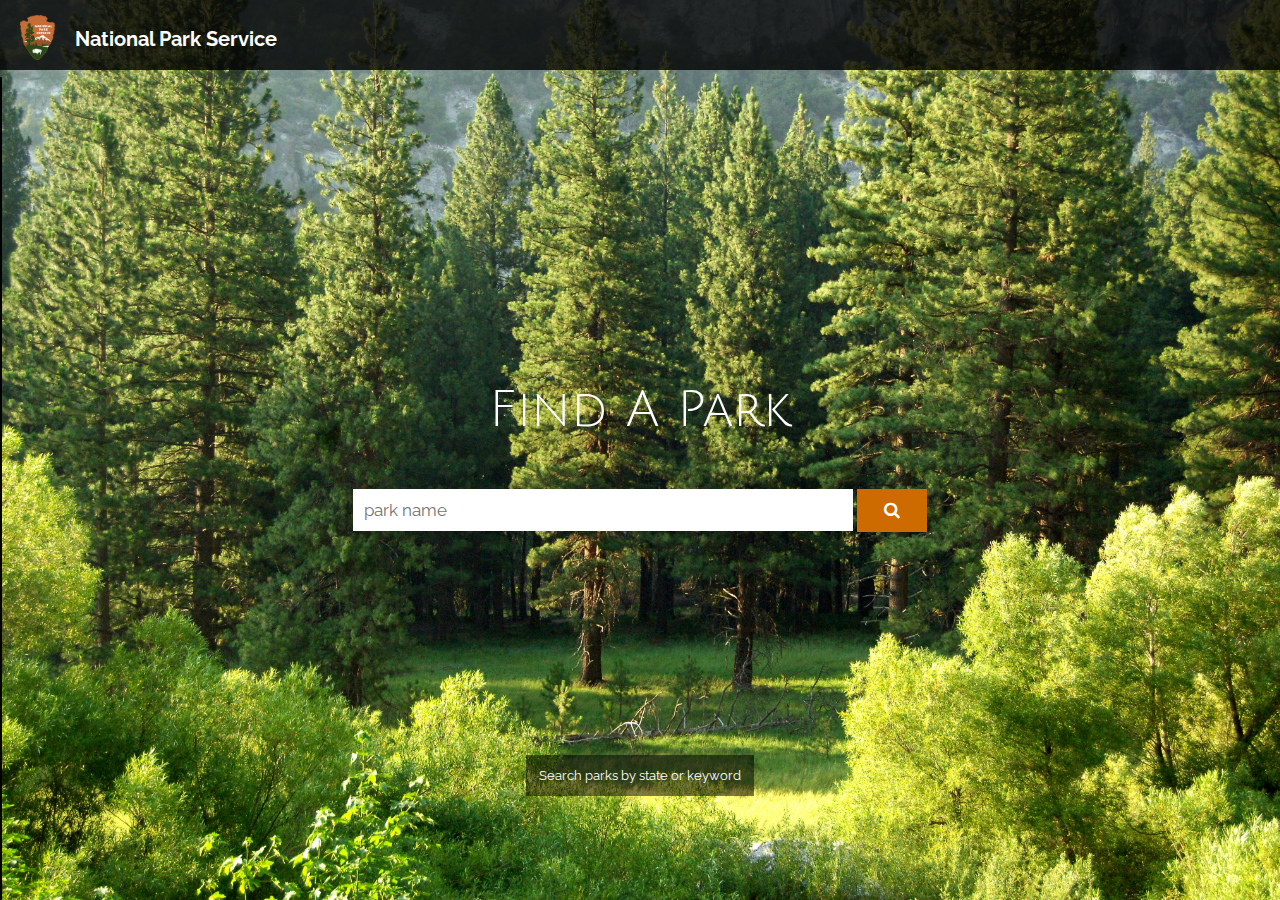
<file: index.html>
<!DOCTYPE html>
<html>
<head>
	<meta charset="UTF-8" />
	<link rel='stylesheet' href='FindAPark.css' type='text/css' />
	<style> 
		@import url('https://fonts.googleapis.com/css?family=Raleway:400,700&display=swap');
		@import url('https://fonts.googleapis.com/css?family=Julius+Sans+One');
	</style>
	<!-- microscope img -->
	<link rel="stylesheet" href="https://cdnjs.cloudflare.com/ajax/libs/font-awesome/4.7.0/css/font-awesome.min.css">
	<!-- connects JQuery to html -->
	<script src="http://ajax.googleapis.com/ajax/libs/jquery/2.0.0/jquery.min.js"></script>
	<script src="FindAPark.js"></script>
</head>
<body>

<div class="navbar">
	<img class=Logo height=50px src="NPSLogo.png">
	<div class=NPS>National Park Service</div>
</div>

<div class=main>
	<div class=Find>Find A Park</div>
	<div class="search-box">

	<!-- MAIN SEARCH -->
	<div class="autocomplete">
		<input id="myInput" type="text" name="myCountry" placeholder="park name">
	</div>
	<button onclick="searchFunc()" type="submit"><i class="fa fa-search"></i></button>
	</div>

	<!-- TRY ADVANCED SEARCH BUTTON -->
	<div class=tryAdvSearch style="cursor:pointer" onclick="openNav()">Search parks by state or keyword</div>

	<!-- ADVANCED SEARCH SIDEBAR -->
	<div class="sidenav" id="mySidenav" style="width:0">		
		<a href="javascript:void(0)" class="closebtn"  onclick="closeNav()">&times;</a> <!-- Close Button -->
		<div class=advSearch>Advanced Search</div>
		<div class=keywords>
			<div class=P>Keyword</div>
			<input id="keywords-txt" type="text" placeholder="optional">
		</div>
		<br>
		<div class=states>
			<div class=P>State</div>
			<select class=state-select id="stateDropDown">
				<option value=" "></option>
				<option value="AL">Alabama</option>
				<option value="AK">Alaska</option>
				<option value="AZ">Arizona</option>
				<option value="AR">Arkansas</option>
				<option value="CA">California</option>
				<option value="CO">Colorado</option>
				<option value="CT">Connecticut</option>
				<option value="DE">Delaware</option>
				<option value="DC">District of Columbia</option>
				<option value="FL">Florida</option>
				<option value="GA">Georgia</option>
				<option value="HI">Hawaii</option>
				<option value="ID">Idaho</option>
				<option value="IL">Illinois</option>
				<option value="IN">Indiana</option>
				<option value="IA">Iowa</option>
				<option value="KS">Kansas</option>
				<option value="KY">Kentucky</option>
				<option value="LA">Louisiana</option>
				<option value="ME">Maine</option>
				<option value="MT">Montana</option>
				<option value="NE">Nebraska</option>
				<option value="NV">Nevada</option>
				<option value="NH">New Hampshire</option>
				<option value="NJ">New Jersey</option>
				<option value="NM">New Mexico</option>
				<option value="NY">New York</option>
				<option value="NC">North Carolina</option>
				<option value="ND">North Dakota</option>
				<option value="OH">Ohio</option>
				<option value="OK">Oklahoma</option>
				<option value="OR">Oregon</option>
				<option value="MD">Maryland</option>
				<option value="MA">Massachusetts</option>
				<option value="MI">Michigan</option>
				<option value="MN">Minnesota</option>
				<option value="MS">Mississippi</option>
				<option value="MO">Missouri</option>
				<option value="PA">Pennsylvania</option>
				<option value="RI">Rhode Island	</option>
				<option value="SC">South Carolina</option>
				<option value="SD">South Dakota</option>
				<option value="TN">Tennessee</option>
				<option value="TX">Texas</option>
				<option value="UT">Utah</option>
				<option value="VT">Vermont</option>
				<option value="VA">Virginia</option>
				<option value="WA">Washington</option>
				<option value="WV">West Virginia</option>
				<option value="WI">Wisconsin</option>
				<option value="WY">Wyoming</option>
			</select>	
		</div> <!-- END OF STATES DIV -->
		<button onclick="advSearchFunc()" type="submit"><i class="fa fa-search"></i></button>
	</div> <!-- END OF SIDEBAR DIV -->
</div> <!-- END OF MAIN DIV -->

<!-- 
<div class=PgTwo>

  <div class="slideshow-container">


      <a class="prev" onclick="plusSlides(-1)">&#10094;</a>
      <a class="next" onclick="plusSlides(1)">&#10095;</a>
  </div>
  <br>

  <div id=dotsDiv style="text-align:center">
  </div>
</div> -->


<!-- MAIN AUTOCOMPLETE SEARCHBAR -->
<!-- 
adapted from https://www.w3schools.com/howto/tryit.asp?filename=tryhow_js_autocomplete 
-->
<script>
function autocomplete(inp, arr) {
  /*the autocomplete function takes two arguments,
  the text field element and an array of possible autocompleted values:*/
  var currentFocus;
  /*execute a function when someone writes in the text field:*/
  inp.addEventListener("input", function(e) {
      var a, b, i, val = this.value;
      /*close any already open lists of autocompleted values*/
      closeAllLists();
      if (!val) { return false;}
      currentFocus = -1;
      /*create a DIV element that will contain the items (values):*/
      a = document.createElement("DIV");
      a.setAttribute("id", this.id + "autocomplete-list");
      a.setAttribute("class", "autocomplete-items");
      /*append the DIV element as a child of the autocomplete container:*/
      this.parentNode.appendChild(a);
      /*for each item in the array...*/
      for (i = 0; i < arr.length; i++) {
        /*check if the item starts with the same letters as the text field value:*/
        if (arr[i].substr(0, val.length).toUpperCase() == val.toUpperCase()) {
          /*create a DIV element for each matching element:*/
          b = document.createElement("DIV");
          /*make the matching letters bold:*/
          b.innerHTML = "<strong>" + arr[i].substr(0, val.length) + "</strong>";
          b.innerHTML += arr[i].substr(val.length);
          /*insert a input field that will hold the current array item's value:*/
          b.innerHTML += "<input type='hidden' value='" + arr[i] + "'>";
          /*execute a function when someone clicks on the item value (DIV element):*/
          b.addEventListener("click", function(e) {
              /*insert the value for the autocomplete text field:*/
              inp.value = this.getElementsByTagName("input")[0].value;
              /*close the list of autocompleted values,
              (or any other open lists of autocompleted values:*/
              closeAllLists();
          });
          a.appendChild(b);
        }
      }
  });
  /*execute a function presses a key on the keyboard:*/
  inp.addEventListener("keydown", function(e) {
      var x = document.getElementById(this.id + "autocomplete-list");
      if (x) x = x.getElementsByTagName("div");
      if (e.keyCode == 40) {
        /*If the arrow DOWN key is pressed,
        increase the currentFocus variable:*/
        currentFocus++;
        /*and and make the current item more visible:*/
        addActive(x);
      } else if (e.keyCode == 38) { //up
        /*If the arrow UP key is pressed,
        decrease the currentFocus variable:*/
        currentFocus--;
        /*and and make the current item more visible:*/
        addActive(x);
      } else if (e.keyCode == 13) {
        /*If the ENTER key is pressed, prevent the form from being submitted,*/
        e.preventDefault();
        if (currentFocus > -1) {
          /*and simulate a click on the "active" item:*/
          if (x) x[currentFocus].click();
        }
      }
  });
  function addActive(x) {
    /*a function to classify an item as "active":*/
    if (!x) return false;
    /*start by removing the "active" class on all items:*/
    removeActive(x);
    if (currentFocus >= x.length) currentFocus = 0;
    if (currentFocus < 0) currentFocus = (x.length - 1);
    /*add class "autocomplete-active":*/
    x[currentFocus].classList.add("autocomplete-active");
  }
  function removeActive(x) {
    /*a function to remove the "active" class from all autocomplete items:*/
    for (var i = 0; i < x.length; i++) {
      x[i].classList.remove("autocomplete-active");
    }
  }
  function closeAllLists(elmnt) {
    /*close all autocomplete lists in the document,
    except the one passed as an argument:*/
    var x = document.getElementsByClassName("autocomplete-items");
    for (var i = 0; i < x.length; i++) {
      if (elmnt != x[i] && elmnt != inp) {
        x[i].parentNode.removeChild(x[i]);
      }
    }
  }
  /*execute a function when someone clicks in the document:*/
  document.addEventListener("click", function (e) {
      closeAllLists(e.target);
  });
}

/*An array containing every park:*/
var countries = ["Abraham Lincoln Birthplace National Historical Park",
"Acadia National Park",
"Adams National Historical Park",
"African American Civil War Memorial",
"African Burial Ground National Monument",
"Agate Fossil Beds National Monument",
"Ala Kahakai National Historic Trail",
"Alagnak Wild River",
"Alaska Public Lands",
"Alcatraz Island",
"Aleutian Islands World War II National Historic Area",
"Alibates Flint Quarries National Monument",
"Allegheny Portage Railroad National Historic Site",
"American Memorial Park",
"Amistad National Recreation Area",
"Anacostia Park",
"Andersonville National Historic Site",
"Andrew Johnson National Historic Site",
"Aniakchak National Monument & Preserve",
"Antietam National Battlefield",
"Apostle Islands National Lakeshore",
"Appalachian National Scenic Trail",
"Appomattox Court House National Historical Park",
"Arabia Mountain National Heritage Area",
"Arches National Park",
"Arkansas Post National Memorial",
"Arlington House, The Robert  E. Lee Memorial",
"Assateague Island National Seashore",
"Atchafalaya National Heritage Area",
"Augusta Canal National Heritage Area",
"Aztec Ruins National Monument",
"Badlands National Park",
"Baltimore National Heritage Area",
"Baltimore-Washington Parkway",
"Bandelier National Monument",
"Belmont-Paul Women's Equality National Monument",
"Bent's Old Fort National Historic Site",
"Bering Land Bridge National Preserve",
"Big Bend National Park",
"Big Cypress National Preserve",
"Big Hole National Battlefield",
"Big South Fork National River & Recreation Area",
"Big Thicket National Preserve",
"Bighorn Canyon National Recreation Area",
"Birmingham Civil Rights National Monument",
"Biscayne National Park",
"Black Canyon Of The Gunnison National Park",
"Blackstone River Valley National Historical Park",
"Blue Ridge National Heritage Area",
"Blue Ridge Parkway",
"Bluestone National Scenic River",
"Booker T Washington National Monument",
"Boston African American National Historic Site",
"Boston Harbor Islands National Recreation Area",
"Boston National Historical Park",
"Brices Cross Roads National Battlefield Site",
"Brown v. Board of Education National Historic Site",
"Bryce Canyon National Park",
"Buck Island Reef National Monument",
"Buffalo National River",
"Cabrillo National Monument",
"California National Historic Trail",
"Camp Nelson National Monument",
"Canaveral National Seashore",
"Cane River Creole National Historical Park",
"Cane River National Heritage Area",
"Canyon de Chelly National Monument",
"Canyonlands National Park",
"Cape Cod National Seashore",
"Cape Hatteras National Seashore",
"Cape Henry Memorial Part of Colonial National Historical Park",
"Cape Krusenstern National Monument",
"Cape Lookout National Seashore",
"Capitol Hill Parks",
"Capitol Reef National Park",
"Captain John Smith Chesapeake National Historic Trail",
"Capulin Volcano National Monument",
"Carl Sandburg Home National Historic Site",
"Carlsbad Caverns National Park",
"Carter G. Woodson Home National Historic Site",
"Casa Grande Ruins National Monument",
"Castillo de San Marcos National Monument",
"Castle Clinton National Monument",
"Castle Mountains National Monument",
"Catoctin Mountain Park",
"Cedar Breaks National Monument",
"Cedar Creek & Belle Grove National Historical Park",
"Chaco Culture National Historical Park",
"Chamizal National Memorial",
"Champlain Valley National Heritage Partnership",
"Channel Islands National Park",
"Charles Pinckney National Historic Site",
"Charles Young Buffalo Soldiers National Monument",
"Chattahoochee River National Recreation Area",
"Chesapeake & Ohio Canal National Historical Park",
"Chesapeake Bay",
"Chickamauga & Chattanooga National Military Park",
"Chickasaw National Recreation Area",
"Chiricahua National Monument",
"Christiansted National Historic Site",
"City Of Rocks National Reserve",
"Civil War Defenses of Washington",
"Clara Barton National Historic Site",
"Coal National Heritage Area",
"Colonial National Historical Park",
"Colorado National Monument",
"Coltsville National Historical Park",
"Congaree National Park",
"Constitution Gardens",
"Coronado National Memorial",
"Cowpens National Battlefield",
"Crater Lake National Park",
"Craters Of The Moon National Monument & Preserve",
"Crossroads of the American Revolution National Heritage Area",
"Cumberland Gap National Historical Park",
"Cumberland Island National Seashore",
"Curecanti National Recreation Area",
"Cuyahoga Valley National Park",
"Cesar E. Chavez National Monument",
"David Berger National Memorial",
"Dayton Aviation Heritage National Historical Park",
"De Soto National Memorial",
"Death Valley National Park",
"Delaware & Lehigh National Heritage Corridor",
"Delaware Water Gap National Recreation Area",
"Denali National Park & Preserve",
"Devils Postpile National Monument",
"Devils Tower National Monument",
"Dinosaur National Monument",
"Dry Tortugas National Park",
"Ebey's Landing National Historical Reserve",
"Edgar Allan Poe National Historic Site",
"Effigy Mounds National Monument",
"Eisenhower National Historic Site",
"El Camino Real de los Tejas National Historic Trail",
"El Camino Real de Tierra Adentro National Historic Trail",
"El Malpais National Monument",
"El Morro National Monument",
"Eleanor Roosevelt National Historic Site",
"Ellis Island Part of Statue of Liberty National Monument",
"Erie Canalway National Heritage Corridor",
"Essex National Heritage Area",
"Eugene O'Neill National Historic Site",
"Everglades National Park",
"Fallen Timbers Battlefield and Fort Miamis National Historic Site",
"Federal Hall National Memorial",
"Fire Island National Seashore",
"First Ladies National Historic Site",
"First State National Historical Park",
"Flight 93 National Memorial",
"Florissant Fossil Beds National Monument",
"Ford's Theatre",
"Fort Bowie National Historic Site",
"Fort Caroline National Memorial",
"Fort Davis National Historic Site",
"Fort Donelson National Battlefield",
"Fort Dupont Park",
"Fort Foote Park",
"Fort Frederica National Monument",
"Fort Laramie National Historic Site",
"Fort Larned National Historic Site",
"Fort Matanzas National Monument",
"Fort McHenry National Monument and Historic Shrine",
"Fort Monroe National Monument",
"Fort Necessity National Battlefield",
"Fort Point National Historic Site",
"Fort Pulaski National Monument",
"Fort Raleigh National Historic Site",
"Fort Scott National Historic Site",
"Fort Smith National Historic Site",
"Fort Stanwix National Monument",
"Fort Sumter and Fort Moultrie National Historical Park",
"Fort Union National Monument",
"Fort Union Trading Post National Historic Site",
"Fort Vancouver National Historic Site",
"Fort Washington Park",
"Fossil Butte National Monument",
"Franklin Delano Roosevelt Memorial",
"Frederick Douglass National Historic Site",
"Frederick Law Olmsted National Historic Site",
"Fredericksburg & Spotsylvania National Military Park",
"Freedom Riders National Monument",
"Freedom's Way National Heritage Area",
"Friendship Hill National Historic Site",
"Gates Of The Arctic National Park & Preserve",
"Gateway Arch National Park",
"Gateway National Recreation Area",
"Gauley River National Recreation Area",
"General Grant National Memorial",
"George Rogers Clark National Historical Park",
"George Washington Birthplace National Monument",
"George Washington Carver National Monument",
"George Washington Memorial Parkway",
"Gettysburg National Military Park",
"Gila Cliff Dwellings National Monument",
"Glacier Bay National Park & Preserve",
"Glacier National Park",
"Glen Canyon National Recreation Area",
"Glen Echo Park",
"Gloria Dei Church National Historic Site",
"Golden Gate National Recreation Area",
"Golden Spike National Historical Park",
"Governors Island National Monument",
"Grand Canyon National Park",
"Grand Portage National Monument",
"Grand Teton National Park",
"Grant-Kohrs Ranch National Historic Site",
"Great Basin National Park",
"Great Egg Harbor River",
"Great Falls Park",
"Great Sand Dunes National Park & Preserve",
"Great Smoky Mountains National Park",
"Green Springs",
"Greenbelt Park",
"Guadalupe Mountains National Park",
"Guilford Courthouse National Military Park",
"Gulf Islands National Seashore",
"Gullah/Geechee Cultural Heritage Corridor",
"Hagerman Fossil Beds National Monument",
"Haleakalā National Park",
"Hamilton Grange National Memorial",
"Hampton National Historic Site",
"Harmony Hall",
"Harpers Ferry National Historical Park",
"Harriet Tubman National Historical Park",
"Harriet Tubman Underground Railroad National Historical Park",
"Harry S Truman National Historic Site",
"Hawaii Volcanoes National Park",
"Herbert Hoover National Historic Site",
"Historic Jamestowne Part of Colonial National Historical Park",
"Home Of Franklin D Roosevelt National Historic Site",
"Homestead National Monument of America",
"Honouliuli National Historic Site",
"Hopewell Culture National Historical Park",
"Hopewell Furnace National Historic Site",
"Horseshoe Bend National Military Park",
"Hot Springs National Park",
"Hovenweep National Monument",
"Hubbell Trading Post National Historic Site",
"Hudson River Valley National Heritage Area",
"Iñupiat Heritage Center",
"Ice Age Floods National Geologic Trail",
"Ice Age National Scenic Trail",
"Independence National Historical Park",
"Indiana Dunes National Park",
"Isle Royale National Park",
"James A Garfield National Historic Site",
"Jean Lafitte National Historical Park and Preserve",
"Jewel Cave National Monument",
"Jimmy Carter National Historic Site",
"John Day Fossil Beds National Monument",
"John Fitzgerald Kennedy National Historic Site",
"John H. Chafee Blackstone River Valley National Heritage Corridor",
"John Muir National Historic Site",
"Johnstown Flood National Memorial",
"Joshua Tree National Park",
"Journey Through Hallowed Ground National Heritage Area",
"Juan Bautista de Anza National Historic Trail",
"Kalaupapa National Historical Park",
"Kaloko-Honokohau National Historical Park",
"Katahdin Woods and Waters National Monument",
"Katmai National Park & Preserve",
"Kenai Fjords National Park",
"Kenilworth Park & Aquatic Gardens",
"Kennesaw Mountain National Battlefield Park",
"Keweenaw National Historical Park",
"Kings Mountain National Military Park",
"Klondike Gold Rush - Seattle Unit National Historical Park",
"Klondike Gold Rush National Historical Park",
"Knife River Indian Villages National Historic Site",
"Kobuk Valley National Park",
"Korean War Veterans Memorial",
"Lake Clark National Park & Preserve",
"Lake Mead National Recreation Area",
"Lake Meredith National Recreation Area",
"Lake Roosevelt National Recreation Area",
"Lassen Volcanic National Park",
"Lava Beds National Monument",
"LBJ Memorial Grove on the Potomac",
"Lewis & Clark National Historic Trail",
"Lewis and Clark National Historical Park",
"Lincoln Boyhood National Memorial",
"Lincoln Home National Historic Site",
"Lincoln Memorial",
"Little Bighorn Battlefield National Monument",
"Little River Canyon National Preserve",
"Little Rock Central High School National Historic Site",
"Longfellow House Washington's Headquarters National Historic Site",
"Lowell National Historical Park",
"Lower Delaware National Wild and Scenic River",
"Lower East Side Tenement Museum National Historic Site",
"Lyndon B Johnson National Historical Park",
"Maggie L Walker National Historic Site",
"Maine Acadian Culture",
"Mammoth Cave National Park",
"Manassas National Battlefield Park",
"Manhattan Project National Historical Park",
"Manzanar National Historic Site",
"Marsh - Billings - Rockefeller National Historical Park",
"Martin Luther King, Jr. Memorial",
"Martin Luther King, Jr. National Historical Park",
"Martin Van Buren National Historic Site",
"Mary McLeod Bethune Council House National Historic Site",
"Mesa Verde National Park",
"Minidoka National Historic Site",
"Minute Man National Historical Park",
"Minuteman Missile National Historic Site",
"Mississippi Delta National Heritage Area",
"Mississippi Gulf National Heritage Area",
"Mississippi Hills National Heritage Area",
"Mississippi National River and Recreation Area",
"Missouri National Recreational River",
"Mojave National Preserve",
"Monocacy National Battlefield",
"Montezuma Castle National Monument",
"Moores Creek National Battlefield",
"Mormon Pioneer National Historic Trail",
"Morristown National Historical Park",
"Motor Cities National Heritage Area",
"Mount Rainier National Park",
"Mount Rushmore National Memorial",
"Muir Woods National Monument",
"Muscle Shoals National Heritage Area",
"Natchez National Historical Park",
"Natchez Trace National Scenic Trail",
"Natchez Trace Parkway",
"National Aviation Heritage Area",
"National Capital Parks-East",
"National Mall and Memorial Parks",
"National Park of American Samoa",
"National Parks of New York Harbor",
"Natural Bridges National Monument",
"Navajo National Monument",
"New Bedford Whaling National Historical Park",
"New England National Scenic Trail",
"New Jersey Pinelands National Reserve",
"New Orleans Jazz National Historical Park",
"New River Gorge National River",
"Nez Perce National Historical Park",
"Niagara Falls National Heritage Area",
"Nicodemus National Historic Site",
"Ninety Six National Historic Site",
"Niobrara National Scenic River",
"Noatak National Preserve",
"North Cascades National Park",
"North Country National Scenic Trail",
"Obed Wild & Scenic River",
"Ocmulgee Mounds National Historical Park",
"Oil Region National Heritage Area",
"Oklahoma City National Memorial",
"Old Spanish National Historic Trail",
"Olympic National Park",
"Oregon Caves National Monument & Preserve",
"Oregon National Historic Trail",
"Organ Pipe Cactus National Monument",
"Overmountain Victory National Historic Trail",
"Oxon Cove  Park & Oxon Hill Farm",
"Ozark National Scenic Riverways",
"Padre Island National Seashore",
"Palo Alto Battlefield National Historical Park",
"Parashant National Monument",
"Paterson Great Falls National Historical Park",
"Pea Ridge National Military Park",
"Pearl Harbor National Memorial",
"Pecos National Historical Park",
"Pennsylvania Avenue",
"Perry's Victory & International Peace Memorial",
"Petersburg National Battlefield",
"Petrified Forest National Park",
"Petroglyph National Monument",
"Pictured Rocks National Lakeshore",
"Pinnacles National Park",
"Pipe Spring National Monument",
"Pipestone National Monument",
"Piscataway Park",
"Point Reyes National Seashore",
"Pony Express National Historic Trail",
"Port Chicago Naval Magazine National Memorial",
"Potomac Heritage National Scenic Trail",
"Poverty Point National Monument",
"President William Jefferson Clinton Birthplace Home National Historic Site",
"President's Park (White House)",
"Presidio of San Francisco",
"Prince William Forest Park",
"Pu`uhonua O Honaunau National Historical Park",
"Pu`ukohola Heiau National Historic Site",
"Pullman National Monument",
"Rainbow Bridge National Monument",
"Reconstruction Era National Historical Park",
"Redwood National and State Parks",
"Richmond National Battlefield Park",
"Rio Grande Wild & Scenic River",
"River Raisin National Battlefield Park",
"Rivers Of Steel National Heritage Area",
"Rock Creek Park",
"Rocky Mountain National Park",
"Roger Williams National Memorial",
"Roosevelt Campobello International Park",
"Rosie the Riveter WWII Home Front National Historical Park",
"Russell Cave National Monument",
"Sagamore Hill National Historic Site",
"Saguaro National Park",
"Saint Croix Island International Historic Site",
"Saint Croix National Scenic Riverway",
"Saint Paul's Church National Historic Site",
"Saint-Gaudens National Historical Park",
"Salem Maritime National Historic Site",
"Salinas Pueblo Missions National Monument",
"Salt River Bay National Historical Park and Ecological Preserve",
"San Antonio Missions National Historical Park",
"San Francisco Maritime National Historical Park",
"San Juan Island National Historical Park",
"San Juan National Historic Site",
"Sand Creek Massacre National Historic Site",
"Santa Fe National Historic Trail",
"Santa Monica Mountains National Recreation Area",
"Saratoga National Historical Park",
"Saugus Iron Works National Historic Site",
"Schuylkill River Valley National Heritage Area",
"Scotts Bluff National Monument",
"Selma To Montgomery National Historic Trail",
"Sequoia & Kings Canyon National Parks",
"Shenandoah National Park",
"Shenandoah Valley Battlefields National Historic District",
"Shiloh National Military Park",
"Sitka National Historical Park",
"Sleeping Bear Dunes National Lakeshore",
"South Carolina National Heritage Corridor",
"Springfield Armory National Historic Site",
"Star-Spangled Banner National Historic Trail",
"Statue Of Liberty National Monument",
"Steamtown National Historic Site",
"Stones River National Battlefield",
"Stonewall National Monument",
"Sunset Crater Volcano National Monument",
"Tennessee Civil War National Heritage Area",
"Thaddeus Kosciuszko National Memorial",
"The Last Green Valley National Heritage Corridor",
"Theodore Roosevelt Birthplace National Historic Site",
"Theodore Roosevelt Inaugural National Historic Site",
"Theodore Roosevelt Island",
"Theodore Roosevelt National Park",
"Thomas Cole National Historic Site",
"Thomas Edison National Historical Park",
"Thomas Jefferson Memorial",
"Thomas Stone National Historic Site",
"Timpanogos Cave National Monument",
"Timucuan Ecological & Historic Preserve",
"Tonto National Monument",
"Touro Synagogue National Historic Site",
"Trail Of Tears National Historic Trail",
"Tule Lake National Monument",
"Tule Springs Fossil Beds National Monument",
"Tumacácori National Historical Park",
"Tupelo National Battlefield",
"Tuskegee Airmen National Historic Site",
"Tuskegee Institute National Historic Site",
"Tuzigoot National Monument",
"Ulysses S Grant National Historic Site",
"Upper Delaware Scenic & Recreational River",
"Upper Housatonic Valley National Heritage Area",
"Valles Caldera National Preserve",
"Valley Forge National Historical Park",
"Vanderbilt Mansion National Historic Site",
"Vicksburg National Military Park",
"Vietnam Veterans Memorial",
"Virgin Islands Coral Reef National Monument",
"Virgin Islands National Park",
"Voyageurs National Park",
"Waco Mammoth National Monument",
"Walnut Canyon National Monument",
"War In The Pacific National Historical Park",
"Washington Monument",
"Washington-Rochambeau National Historic Trail",
"Washita Battlefield National Historic Site",
"Weir Farm National Historic Site",
"Wheeling National Heritage Area",
"Whiskeytown National Recreation Area",
"White Sands National Monument",
"Whitman Mission National Historic Site",
"William Howard Taft National Historic Site",
"Wilson's Creek National Battlefield",
"Wind Cave National Park",
"Wing Luke Museum Affiliated Area",
"Wolf Trap National Park for the Performing Arts",
"Women's Rights National Historical Park",
"World War II Memorial",
"Wrangell - St Elias National Park & Preserve",
"Wright Brothers National Memorial",
"Wupatki National Monument",
"Yellowstone National Park",
"Yorktown Battlefield Part of Colonial National Historical Park",
"Yosemite National Park",
"Yucca House National Monument",
"Yukon - Charley Rivers National Preserve",
"Zion National Park"];  

/*initiate the autocomplete function on the "myInput" element, and pass along the countries array as possible autocomplete values:*/
autocomplete(document.getElementById("myInput"), countries);
</script>


</body>
</html>
</file>
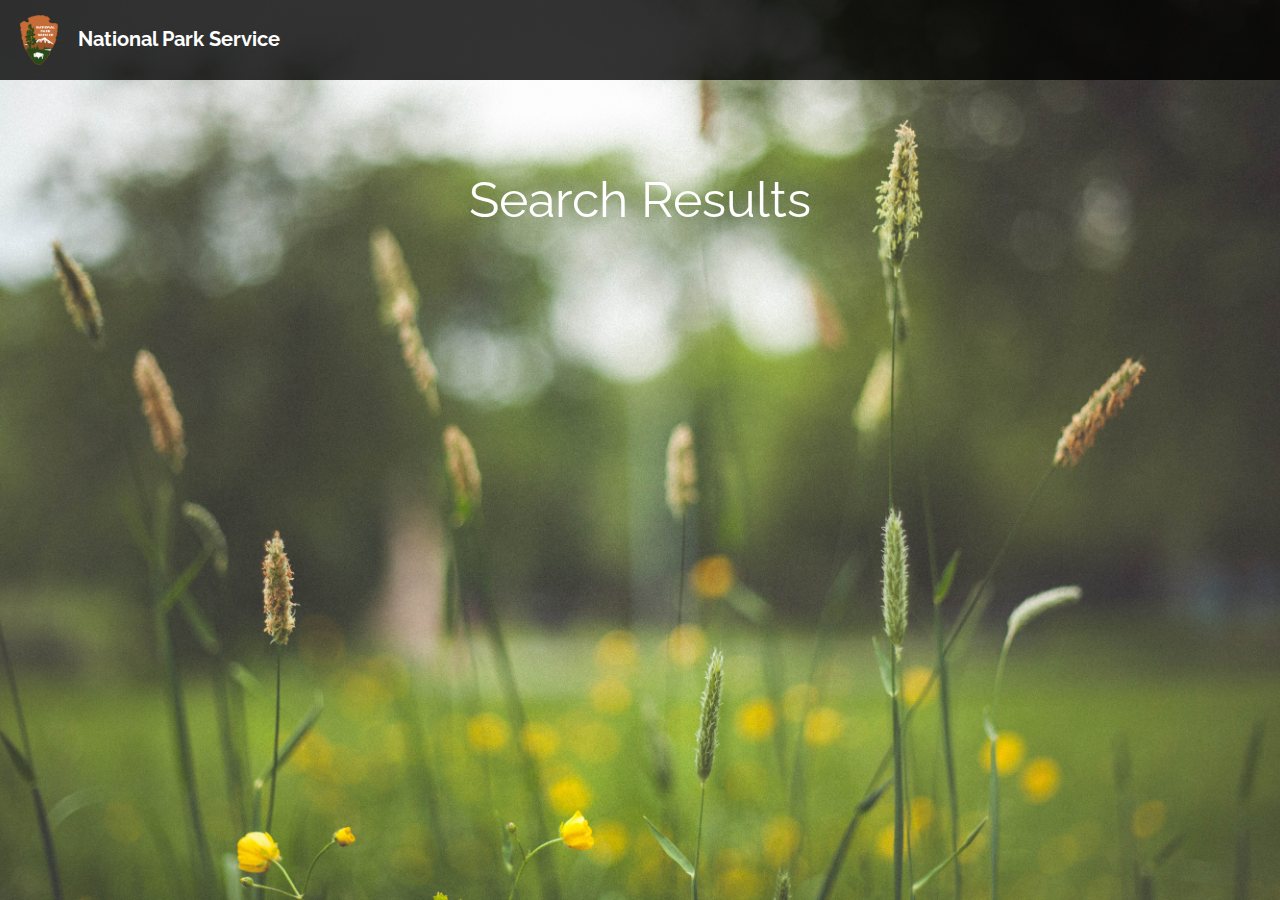
<file: SearchPage.html>
<!DOCTYPE html>
<html>
<head>
	<meta charset="UTF-8" />
	<link rel='stylesheet' href='SearchPage.css' type='text/css' />
	<style>
		@import url('https://fonts.googleapis.com/css?family=Raleway:400,700&display=swap');
	</style>

	<!-- connects JQuery to html -->
	<script src="http://ajax.googleapis.com/ajax/libs/jquery/2.0.0/jquery.min.js"></script>
	<script src="SearchPage.js"></script>
</head>
<body>

<div class="navbar">
	<img class=Logo height=50px src="NPSLogo.png">
	<div class=NPS>National Park Service</div>
</div>

<div class=main>
	<div class=searchResults>Search Results</div>
	<div id=parkLinks></div>
</div>

</body>
</html>
</file>
<file: FindAPark.css>
body {
  margin: 0;
  color: white;
  background-color: black;
  background-image: url('MA.jpg');
  background-repeat:no-repeat;
  background-position:center center;
  background-size:cover;
  background-attachment: fixed;
  text-align: center;
  height: 100vh; width: 100%;
  display: flex; 
  flex-direction: column;
}

/*****************************************/

/* Navigation Bar */
.navbar div {
    font-size: 20px;
    display: inline-block;
    padding: 17px 0;
}
.navbar {
  font-family: 'Raleway', sans-serif;
  font-weight: 700;
  background-color: rgb(0,0,0,.8);
  text-align: left;
  margin: 0;
  padding-top: 10px;
  padding-bottom: 10px;
}
.Logo {
  margin-left: 20px;
  padding-top: 5px;
}
.NPS {
  position: absolute;
  margin-left: 20px;
  color: white;
}

/*****************************************/

/* Main Page */
.main {
  display: flex; 
  flex-grow: 1;
  align-items: center;
  justify-content: center;
  flex-direction: column;
  min-height: 415px;
}
.Find {
  position: absolute;
  font-family: 'Julius Sans One', sans-serif;
  font-size: 50px;
  padding-bottom: 150px;
}

/*****************************************/

/* Search Bar and Button */
.search-box {
  position: absolute;
  padding-top: 50px;
  min-width: 600px;
  max-width: 596px;
  width: 60%;
}
.search-box div {
  display: inline-block;
}
.search-box button {
  width: 70px;
  padding: 11px;
  padding-bottom: 10px;
  background: #ce6b00;
  color: white;
  font-size: 17px;
  border: 1px solid #ce6b00;
  cursor: pointer;
}
.search-box button:hover {
  background: #b45e00;
  border: 1px solid #b45e00;
}
.search-box::after {
  content: "";
  clear: both;
  display: table;
}
.autocomplete-items {
    position: absolute;
    border: none;
    z-index: 90;
    top: 99%;
    left: 2px;
    width: 100.25%;
}
.autocomplete-items div {
  display: block;
  padding: 12px;
  cursor: pointer;
  background-color: white; 
  color: black;
  border-bottom: none; 
  text-align: left;
  width: 82.5%;

  font-size: 17px;
  font-family: 'Raleway', sans-serif;
  font-weight: 400;
}
.autocomplete-items div:hover {
  background-color: #e9e9e9; 
}
.autocomplete-active {
  background-color: #e9e9e9 !important; 
  color: black; 
}
#myInput {
  font-size: 17px;
  font-family: 'Raleway', sans-serif;
  font-weight: 400;
  border: 1px solid transparent;
  padding-top: 50px;
  min-width: 500px;
  max-width: 700px;
  width: 70%;
  z-index: 20;
  padding: 10px;
}

/*****************************************/

/* Advanced Search Sidebar and Contents */

.tryAdvSearch {
  position: relative;
  font-family: 'Raleway', sans-serif;
  font-weight: 400;
  font-size: 13px;
  background-color: rgb(0,0,0,.5);
  padding: 13px;
  bottom: -35%;
}
.sidenav {
  height: 100%;
  width: 340px;
  position: fixed;
  top: 77px;
  left: 0;
  background-color: white;
  overflow-x: hidden;
  transition: 0.5s;
  border: 1.5px solid black;
}
.sidenav div {
  color: black;
  font-family: 'Raleway', sans-serif;
}
.sidenav a {
  transition: 0.3s;
}
.sidenav a:hover {
  color: #f1f1f1;
}
.sidenav .closebtn {
  padding: 8px 8px 8px 32px;
  text-decoration: none;
  font-size: 50px;
  color: #818181;
  display: block;
  position: absolute;
  top: 0;
  right: 25px;
  margin-left: 50px;
}
.advSearch {
  font-size: 40px;
  text-align: left;
  margin-top: 20%;
  margin-left: 25px;
  margin-bottom: 45px;
}
.keywords, .states {
  float: left;
  text-align: left;
  margin-left: 25px;
  font-size: 20px;
}
#keywords-txt, .state-select {
  font-family: 'Raleway', sans-serif;
  font-size: 15px;
  padding: 10px;
  margin-bottom: 25px;
}
#keywords-txt {
  width: 125%;
}
.state-select {
  width: 150%;
}
.P {
  margin: 10px 0;
}
.sidenav button {
  width: 70px;
  padding: 11px;
  padding-bottom: 10px;
  margin: 40px;
  background: black;
  color: white;
  font-size: 17px;
  border: 1px solid black;
  cursor: pointer;
}
.sidenav button:hover {
  background: black;
  border: 1px solid black;
}


/*****************************************/

/* Events Slides */

* {box-sizing: border-box}
body {font-family: Verdana, sans-serif; margin:0}
.mySlides {display: none}
img {vertical-align: middle;}

/* Slideshow container */
.slideshow-container {
  max-width: 1000px;
  position: relative;
  margin: auto;
}

/* Next & previous buttons */
.prev, .next {
  cursor: pointer;
  position: absolute;
  top: 50%;
  width: auto;
  padding: 16px;
  margin-top: -22px;
  color: white;
  font-weight: bold;
  font-size: 18px;
  transition: 0.6s ease;
  border-radius: 0 3px 3px 0;
  user-select: none;
}

/* Position the "next button" to the right */
.next {
  right: 0;
  border-radius: 3px 0 0 3px;
}

/* On hover, add a black background color with a little bit see-through */
.prev:hover, .next:hover {
  background-color: rgba(0,0,0,0.8);
}

/* Number text (1/3 etc) */
.numbertext {
  color: #f2f2f2;
  font-size: 12px;
  padding: 8px 12px;
  position: absolute;
  top: 0;
}

/* The dots/bullets/indicators */
.dot {
  cursor: pointer;
  height: 15px;
  width: 15px;
  margin: 0 2px;
  background-color: #bbb;
  border-radius: 50%;
  display: inline-block;
  transition: background-color 0.6s ease;
}

.active, .dot:hover {
  background-color: #717171;
}

/* Fading animation */
.fade {
  -webkit-animation-name: fade;
  -webkit-animation-duration: 1.5s;
  animation-name: fade;
  animation-duration: 1.5s;
}

@-webkit-keyframes fade {
  from {opacity: .4} 
  to {opacity: 1}
}

@keyframes fade {
  from {opacity: .4} 
  to {opacity: 1}
}

/* On smaller screens, decrease text size */
@media only screen and (max-width: 300px) {
  .prev, .next,.text {font-size: 11px}
}
</file>
<file: SearchPage.css>
body {
  margin: 0;
  color: white;
  background-color: black;
  background-image: url('NG.jpg');
  background-repeat:no-repeat;
  background-position:center center;
  background-size:cover;
  background-attachment: fixed;
  text-align: center;
  height: 100vh; width: 100%;
  display: flex; 
  flex-direction: column;
  font-size: 20px;
}
.navbar div {
    font-size: 20px;
    display: inline-block;
    padding: 17px 0;
}
.navbar {
  font-family: 'Raleway', sans-serif;
  font-weight: 700;
  background-color: rgb(0,0,0,.8);
  min-width: 600px;
  text-align: left;
  margin: 0;
  padding-top: 10px;
  padding-bottom: 10px;
}
.Logo {
  margin-left: 20px;
  padding-top: 5px;
}
.NPS {
  position: absolute;
  margin-left: 20px;
  color: white;
}
.main {
  flex-grow: 1;
  align-items: center;
  justify-content: center;
  flex-direction: column;
  font-family: 'Raleway', sans-serif;
  font-weight: 400;
}
.searchResults {
  margin-top: 90px;
  font-size: 50px;
}
#parkLinks {
  width: 70%;
  margin: auto;
  padding-top: 50px;
  text-align: left;
}
</file>
